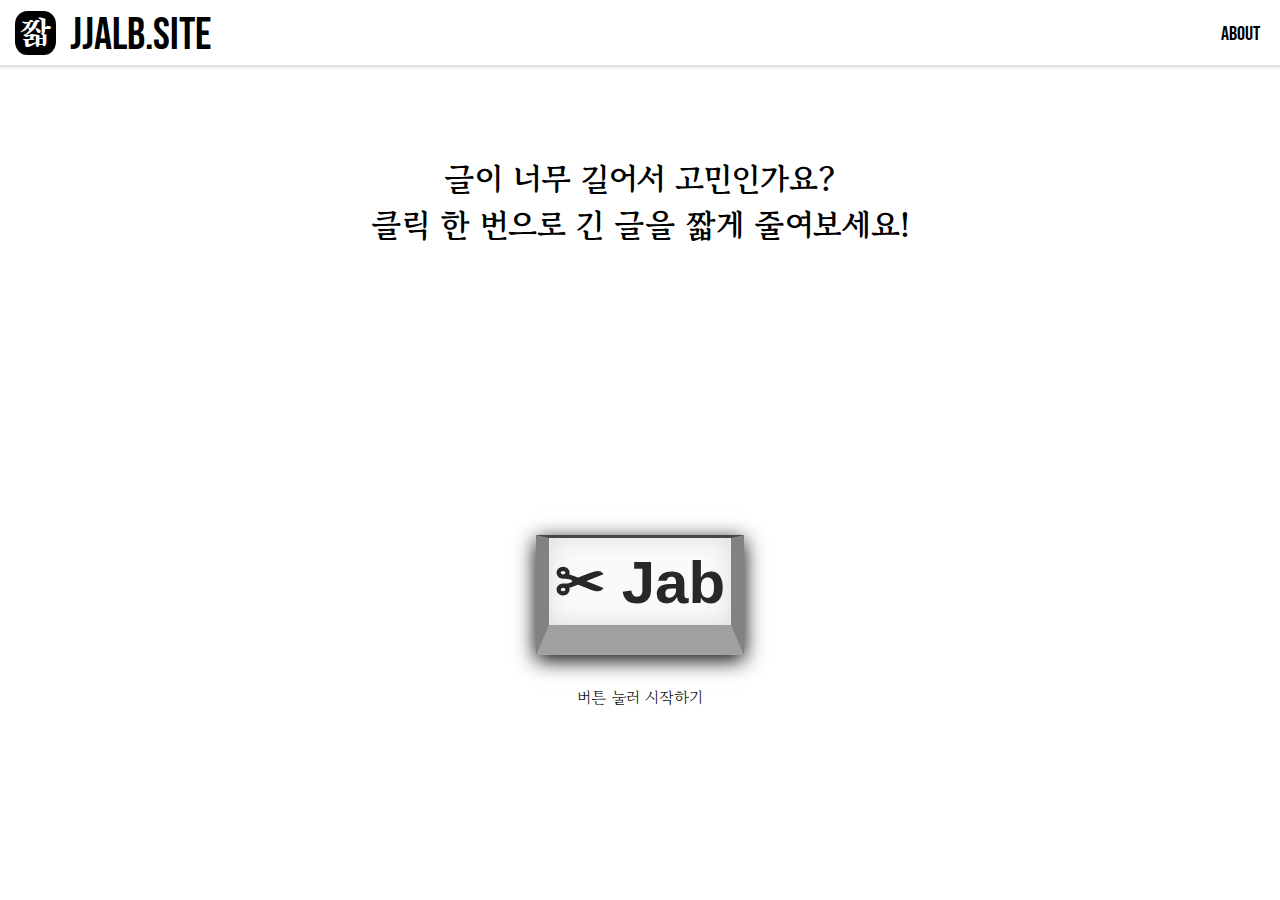
<file: html/home.html>
<!DOCTYPE html>
<html lang="en">
<head>
    <meta charset="UTF-8">
    <meta http-equiv="X-UA-Compatible" content="IE=edge">
    <meta name="viewport" content="width=device-width, initial-scale=1.0">
    <title>짧 - JJALB</title>
    <link rel="stylesheet" href="/css/general.css" type="text/css">
    <link rel="stylesheet" href="/css/home.css" type="text/css">
</head>
<body class="general-body">
    <div class="general-page">
        <div class="general-header header">
            <a class="general-logo" href="/html/home.html">짧</a>
            <a class="general-site-title"" href="/html/home.html">JJALB.SITE</a>
            <a class="general-about" href="/html/about.html">ABOUT</a>
        </div>
        <div class="general-content">
            <h4 class="description">글이 너무 길어서 고민인가요?<br/>클릭 한 번으로 긴 글을 짧게 줄여보세요!</h4>
            <form class="starting" action="/html/input.html">
                <input class="start-key" type="submit" value="✂ Jab">
            </form>
            <span class="key-guide">버튼 눌러 시작하기</span>
        </div>
        <div class="general-footer"></div>
    </div>
</body>
</html>
</file>
<file: css/general.css>
@import url("https://fonts.googleapis.com/css2?family=Bebas+Neue&family=Raleway&display=swap");
@import url("https://fonts.googleapis.com/css2?family=Song+Myung&display=swap");
@import url("https://fonts.googleapis.com/css2?family=Gowun+Batang&display=swap");
@import url("https://fonts.googleapis.com/css2?family=Gowun+Dodum&display=swap");
@import url("https://fonts.googleapis.com/css2?family=Nanum+Gothic:wght@400;700;800&display=swap");

.general-body {
  margin: 0;
  -ms-overflow-style: none; /* IE and Edge */
  scrollbar-width: none; /* Firefox */
}

.general-body::-webkit-scrollbar {
  display: none; /* Chrome, Safari, Opera */
}

.general-page {
  display: grid;
  width: 100%;
  grid-template:
    "header header header" 65px
    ". content ." 1fr
    "footer footer footer" 0px / 1fr 8fr 1fr;
}

.general-mobile-page {
  display: grid;
  width: 100%;
  grid-template:
    ". . ." 5vh
    ". content ." 1fr
    ". . ." 1vh / 1fr 10fr 1fr;
}

.general-header {
  display: grid;
  grid-area: header;
  grid-template-columns: 70px 1fr 80px;
  grid-auto-flow: column;
  grid-auto-columns: 80px;
  align-items: center;
  width: 100vw;
  height: 65px;
  background-color: white;
  box-shadow: 0px 0px 4px 2px lightgrey;
}

.general-content {
  cursor: default;
  grid-area: content;
}

.general-footer {
  grid-area: footer;
}

.general-logo {
  justify-self: center;
  text-decoration: none;
  font-size: 35px;
  background-color: black;
  color: white;
  padding: 0px 5px 0px 5px;
  border-radius: 30%;
  font-family: "Song Myung";
}

.general-site-title {
  margin-top: 5px;
  flex-grow: 1;
  font-size: 45px;
  font-family: Bebas Neue;
  text-decoration: none;
  color: black;
}

.general-about {
  text-align: center;
  width: 100%;
  margin-top: 3px;
  font-size: 20px;
  font-family: Bebas Neue;
  text-decoration: none;
  color: black;
}

.general-btn {
  display: flex;
  align-items: center;
  justify-content: center;
  background-color: black;
  color: white;
  font-family: "Gowun Dodum";
  border: 2px solid black;
  cursor: pointer;

  appearance: none;
  -moz-appearance: none;
  -webkit-appearance: none;
  border-radius: 0;
  -webkit-border-radius: 0;
  -moz-border-radius: 0;
}

.general-btn:active {
  background-color: white;
  border: 0;
  color: black;
  box-shadow: 0px 0px 1px 1px black;
}

.general-spin {
  -webkit-animation-name: spin;
  -webkit-animation-duration: 5s;
  -webkit-animation-iteration-count: infinite;
  -webkit-animation-timing-function: linear;
}

@-webkit-keyframes spin {
  from {
    -webkit-transform: rotate(0deg);
  }
  to {
    -webkit-transform: rotate(360deg);
  }
}
</file>
<file: css/home.css>
.description {
  display: flex;
  flex-direction: column;
  margin-top: 10vh;
  text-align: center;
  font-size: 2.5vmax;
  font-family: "Gowun Batang";
  height: 20vh;
}

.starting {
  display: flex;
  height: 30vh;
  flex-direction: column;
  justify-content: flex-end;
  align-items: center;
  margin-top: 50px;
  display: flex;
}

.start-key {
  height: 120px;
  font-size: 60px;
  text-decoration: none;
  border-left: 13px solid rgb(130, 130, 130);
  border-right: 13px solid rgb(130, 130, 130);
  border-bottom: 30px solid rgb(160, 160, 160);
  border-top: 3px solid rgb(70, 70, 70);
  color: rgb(40, 40, 40);
  font-weight: bold;
  background-color: rgb(250, 250, 250);
  border-radius: 3px;
  box-shadow: inset 0px 0px 25px rgb(220, 220, 220), 0px 5px 20px black;
  -webkit-appearance: none;
  -webkit-border-radius: 0;
}

.start-key:active {
  height: 105px;
  border-left: 7px solid rgb(130, 130, 130);
  border-right: 7px solid rgb(130, 130, 130);
  border-bottom: 22px solid rgb(160, 160, 160);
  border-top: 0.5px solid rgb(70, 70, 70);
  box-shadow: inset 0px 0px 25px rgb(230, 230, 230), 0px 0px 5px black;
}

.key-guide {
  display: block;
  text-align: center;
  margin-top: 30px;
  font-family: "Gowun batang";
}
</file>
